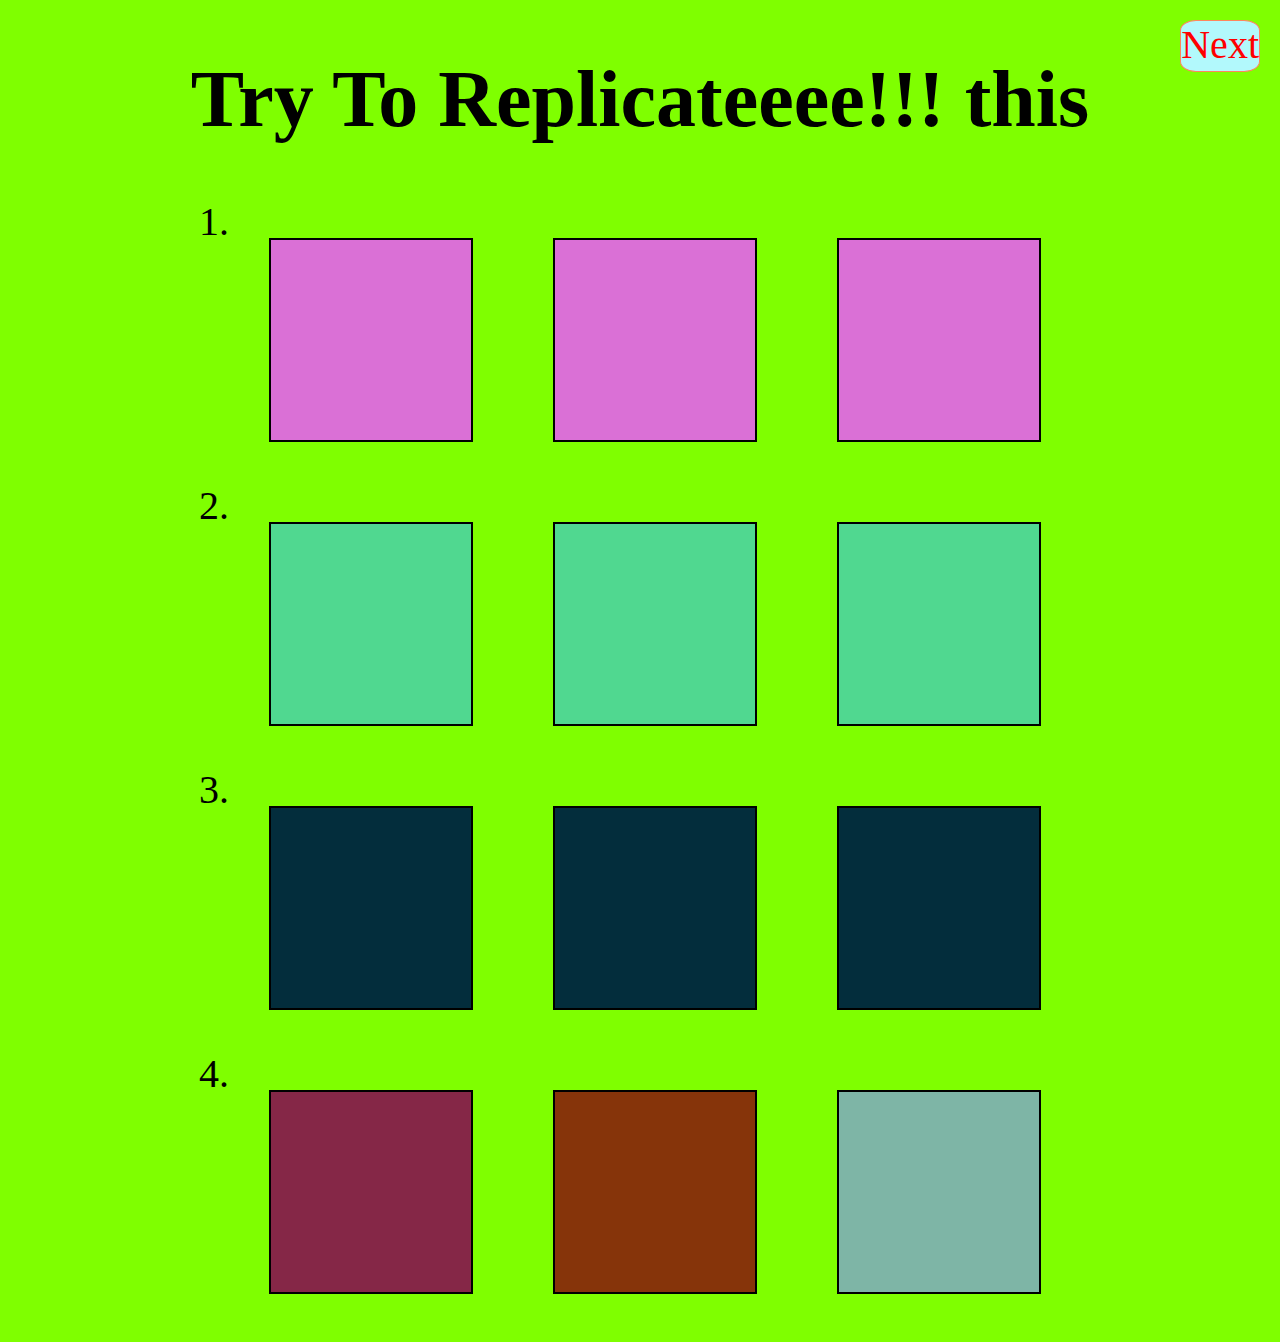
<file: index.html>
<!DOCTYPE html>
<html lang="en">
<head>
    <meta charset="UTF-8">
    <meta http-equiv="X-UA-Compatible" content="IE=edge">
    <meta name="viewport" content="width=device-width, initial-scale=1.0">
    <title>css5</title>
    <link rel="stylesheet" href="./index.css">
</head>
<body>
    <div class="main">
    <h1 >Try To Replicateeee!!! this </h1>
     
    <div class="con">1.  
        <div class="b1"></div>
        <div class="b1"></div>
        <div class="b1"></div>
    </div>
           
    <div class="con">2.
        <div class="b2"></div>
        <div class="b2"></div>
        <div class="b2"></div>
    </div>
           
    <div class="con"> 3.
        <div class="b3"></div>
        <div class="b3"></div>
        <div class="b3"></div>
    </div>
           
    <div class="con">4.
        <div class="b4"></div>
        <div class="b5"></div>
        <div class="b6"></div>
    </div>
            

     <a class="nt" href="./transition.html">Next</a>
    </div>
   
</body>
</html>
</file>
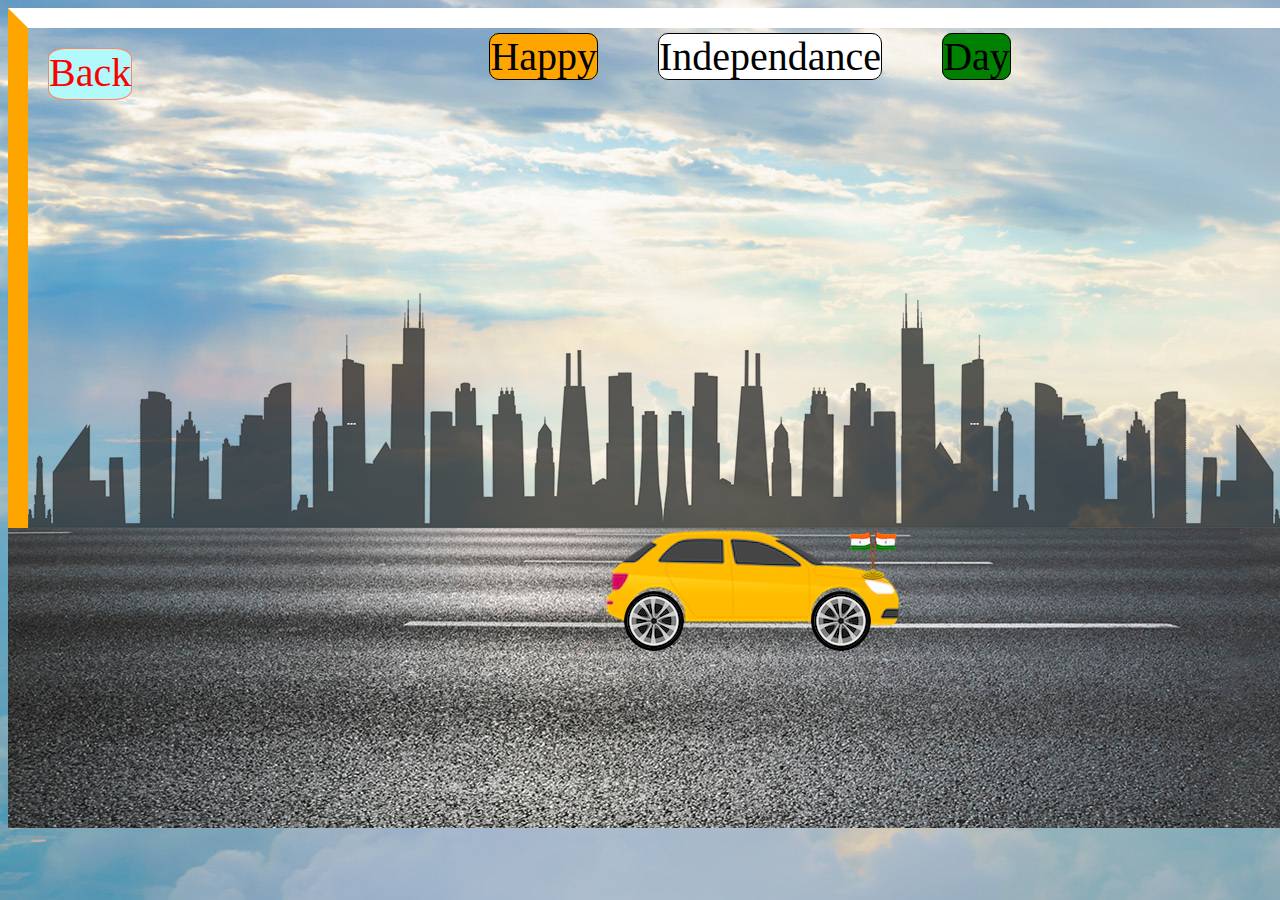
<file: animationcar.html>
<!DOCTYPE html>
<html lang="en">
<head>
    <meta charset="UTF-8">
    <meta http-equiv="X-UA-Compatible" content="IE=edge">
    <meta name="viewport" content="width=device-width, initial-scale=1.0">
    <link rel="stylesheet" href="./index.css">
    <title>Anime</title>
</head>
<body class="body1">
    <div class="bo1">
     <span class="hdl">Happy</span><span class="hdm">Independance</span><span class="hdr">Day</span>
    </div>
      <div class="city"><img src="./city.png" alt=""></div>
      <div class="road"><img src="./road.jpg" alt=""></div>
      <div class="flag"><img src="./css5flag.png" alt=""></div>
      <div class="car"><img src="./car.png" alt=""></div>
      <div class="fweel"><img src="./wheel.png" alt=""></div>
      <div class="rweel"><img src="./wheel.png" alt=""></div>
      <div class="sun"><img src="./11561_Sun.png" alt=""></div>
     <a class="bk" href="./transition.html">Back</a>
</body>
</html>
</file>
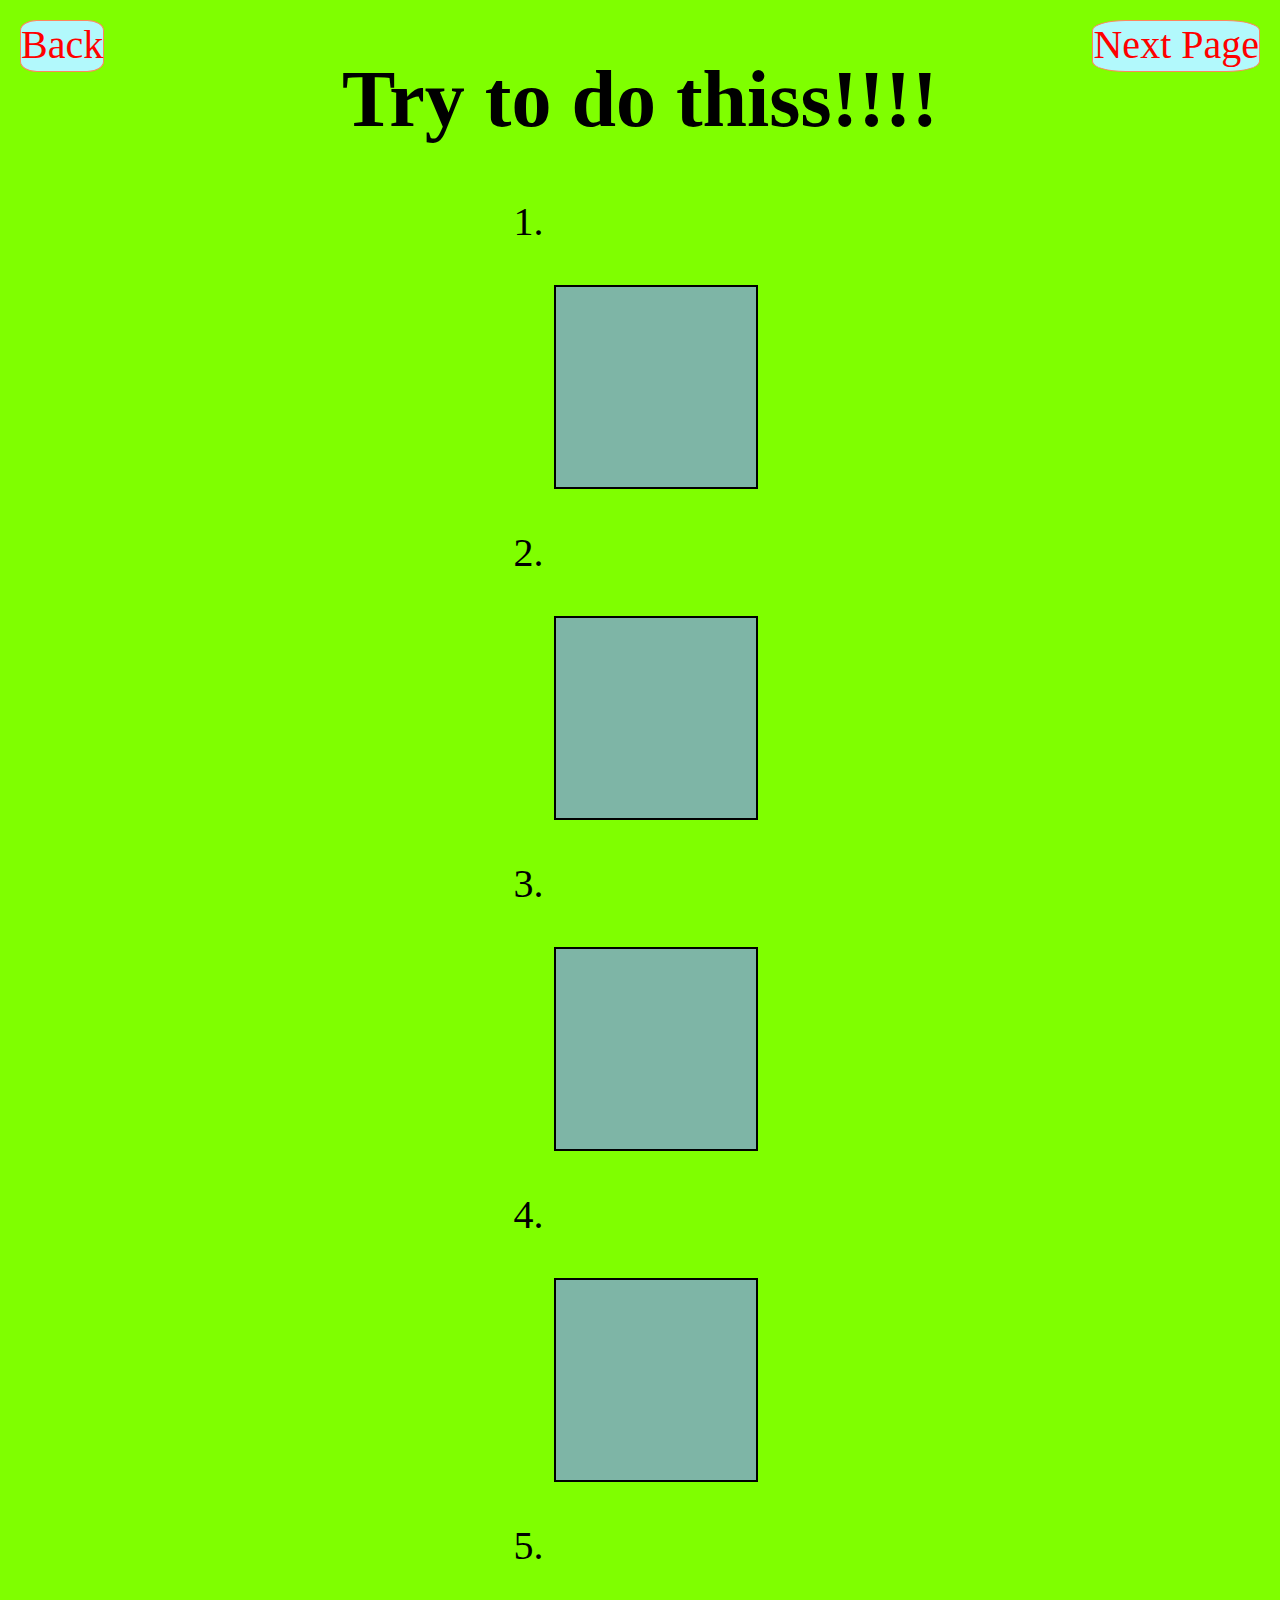
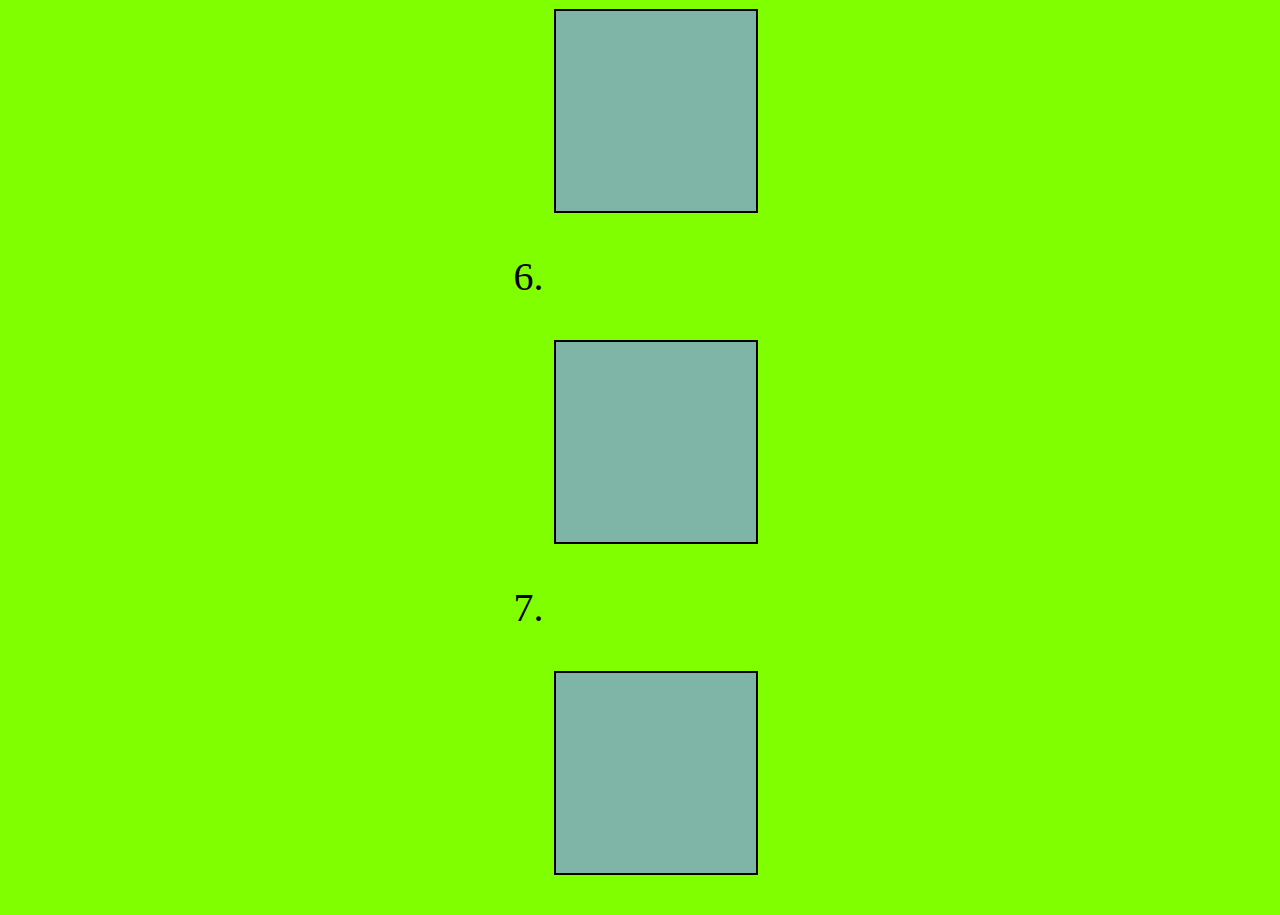
<file: transition.html>
<!DOCTYPE html>
<html lang="en">
<head>
    <meta charset="UTF-8">
    <meta http-equiv="X-UA-Compatible" content="IE=edge">
    <meta name="viewport" content="width=device-width, initial-scale=1.0">
    <title>transitions</title>
    <link rel="stylesheet" href="./index.css">
</head>
<body>
    <h1>Try to do thiss!!!!</h1>
    <div class="c1">
    1.<div class="b7"></div>
        2.
    <div class="b8"></div>
        3.
    <div class="b9"></div>
        4.
    <div class="b10"></div>
        5.
    <div class="b11"></div>
        6.
    <div class="b12"></div>
        7.
    <div class="b13"></div>
      
    </div>
    <a class="bk" href="./index.html">Back</a> <a class="nt" href="./animationcar.html">Next Page</a>
    
</body>
</html>
</file>
<file: index.css>
body{
    background: chartreuse;
    font-size: 40px;
}
a{ 
    text-align: center;
    text-decoration: none;
    color: #FF0000;
    border: 1px solid #FF865E;
    background: #B2F9FC;
    height: 50px;
    width: fit-content;
    border-radius: 20%;
}
.con{
    display: flex; 
    flex-direction: row;
    justify-content: center;
    text-align: center;
}
.b1{
    height: 200px;
    width: 200px;
    margin: 40px;
    background: orchid;
    border: 2px solid black;
    animation: skx 2s ease-in infinite;
}
@keyframes skx {
    30%{
        transform: skewX(30deg);
    }
    40%{
        transform: skewX(-30deg);
    }
}
.b2{
    height: 200px;
    width: 200px;
    margin: 40px;
    background: #50D890;
    border: 2px solid black;
    animation: sky 2s ease-in infinite;
}
@keyframes sky {
    30%{
        transform: skewY(30deg);
    }
    40%{
        transform: skewY(-30deg);
    }
}
.b3{
    height: 200px;
    width: 200px;
    margin: 40px;
    background: #032D3C;
    border: 2px solid black;
    animation: rot 2s ease-in infinite;
}
@keyframes rot {
    100%{
        transform: rotate(360deg);
    }
}
.b4{
    height: 200px;
    width: 200px;
    margin: 40px;
    background: #852747;
    border: 2px solid black;
    animation: scaley 2s ease-in infinite;
}
@keyframes scaley {
    10%{
        transform: scaleY(1);
    }
    90%{
        transform: scaleY(1.5);
    }
}
.b5{
    height: 200px;
    width: 200px;
    margin: 40px;
    background: #86340A;
    border: 2px solid black;
    animation: scalex 2s ease-in infinite;
}
@keyframes scalex {
    10%{
        transform: scaleX(1);
    }
    90%{
        transform: scaleX(1.5);
    }
}
.b6{
    height: 200px;
    width: 200px;
    margin: 40px;
    background: #7EB5A6;
    border: 2px solid black;
    animation: rot2 10s ease-in infinite alternate-reverse;
}
@keyframes rot2 {
    50%{
        transform: rotate(90deg);
    }
}

/* Transition html */

h1{text-align: center;}
.c1{margin-left: 40%;} 
.b7{
    height: 200px;
    width: 200px;
    margin: 40px;
    background: #7EB5A6;
    border: 2px solid black;
    transition: width 3s;
}
.b7:hover{
    cursor: pointer;
   width: 300px;
}
.b8{
    height: 200px;
    width: 200px;
    margin: 40px;
    background: #7EB5A6;
    border: 2px solid black;
    transition: width 3s, height 3s;
}
.b8:hover{
   cursor: pointer;
   height: 300px;
   width: 300px;
}
.b9{
    height: 200px;
    width: 200px;
    margin: 40px;
    background: #7EB5A6;
    border: 2px solid black;
    transition: width 3s linear;
}
.b9:hover{
    cursor: pointer;
    width: 300px;
}
.b10{
    height: 200px;
    width: 200px;
    margin: 40px;
    background: #7EB5A6;
    border: 2px solid black;
    transition: width 3s ease; 
}
.b10:hover{
    cursor: pointer;
    width: 300px;
}
.b11{
    height: 200px;
    width: 200px;
    margin: 40px;
    background: #7EB5A6;
    border: 2px solid black;
    transition: width 3s ease-in;  
}
.b11:hover{
    cursor: pointer;
    width: 300px;
}
.b12{
    height: 200px;
    width: 200px;
    margin: 40px;
    background: #7EB5A6;
    border: 2px solid black;
    transition: width 3s ease-out;  
}
.b12:hover{
   cursor: pointer;
   width: 300px;
}
.b13{
    height: 200px;
    width: 200px;
    margin: 40px;
    background: #7EB5A6;
    border: 2px solid black;
    transition: width 3s ease-in-out;
}
.b13:hover{
   cursor: pointer;
   width: 300px;
}
.bk{
    position: absolute;
    left: 20px;
    top: 20px;
}
.nt{
    position: absolute;
    right: 20px; 
    top: 20px;
}

/* animation of car */

.body1{
    background-image: url(./sky.jpeg); 
    box-sizing: content-box;
    border: 20px solid;
    border-left-color: orange;
    border-top-color:white;
    border-right-color:green;
    position:relative;
    height: 690px;
    width: 1438px;
    overflow-x: hidden;
    overflow-y: hidden;
    z-index: 1;
}
.bo1{
    margin-top: 5px;
    height: 50px;
    width: fit-content;
    margin-left: 30%;
}
.hdl{
    background: orange;
    border: 1px solid black;
    border-radius: 10px;
    margin: 30px;
}
.hdm{
    border: 1px solid black;
    border-radius: 10px;
    background: white;
    margin: 30px;
}
.hdr{
    border: 1px solid black;
    border-radius: 10px;
    background: green;
    margin: 30px;
}
.city{
    height: 200px;
    width: 20%;
    background-repeat: repeat;
    position: absolute;
    left: 0px;
    right: 0px;
    bottom: 220px;
    top: 250px;
    /* display: inline-block; */
    animation: city 5s linear infinite;
}
@keyframes city {
    100%{transform: translate(-1400px)}
}
.road{
    position: absolute;
    bottom: -80px;
    left: -20px;
    height: 270px;
    animation: roads 2s linear infinite;
} 
@keyframes roads {
    100%{
        transform: translate(-1400px);
    }   
}
.car{
    position: absolute;
    bottom: 60px;
    left: 40%;
    z-index: 1;
}
.flag{
    position: absolute;
    left: 57%;
    bottom: 127px;
    z-index: 2;
}
.fweel{
    position: absolute;
    bottom: 57px;
    left: 54.44%;
    z-index: 1;
    animation: fweel 1s linear infinite;
}
@keyframes fweel {
    100%{ transform: rotate(360deg);}
}
.rweel{
    position: absolute;
    bottom: 57px;
    left: 41.44%;
    z-index: 1;
    animation: rweel 1s linear infinite;
}
@keyframes rweel {
    100%{ transform: rotate(360deg);}
}
.sun{
    position: absolute;
    top: 100px;
    right: 0px;
    animation: sun 50s linear infinite;
}
@keyframes sun {
    100%{ transform: translateX(-1400px);
}    
}
</file>
